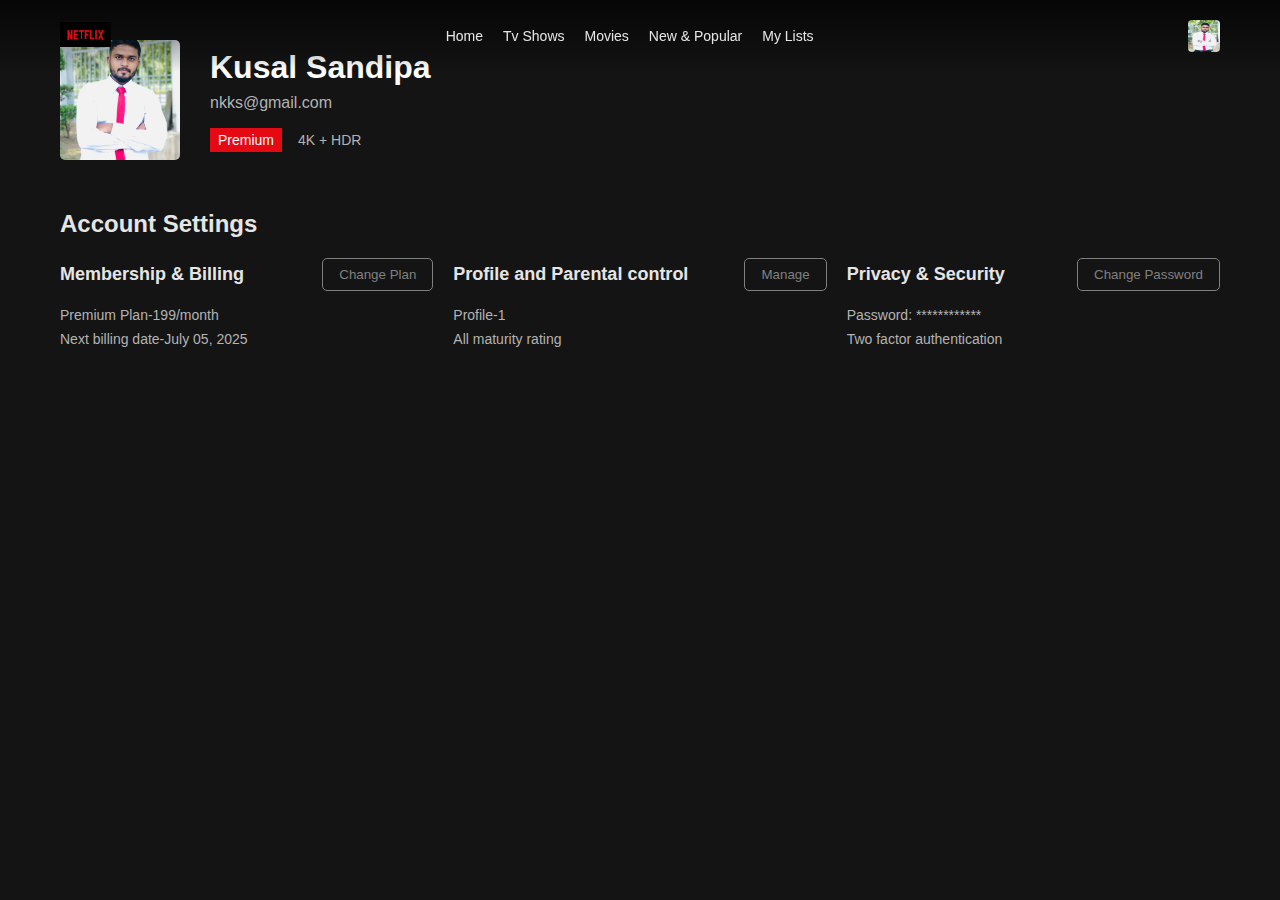
<file: profile-details.html>
<!DOCTYPE html>
<html lang="en">
  <head>
    <meta charset="UTF-8" />
    <meta name="viewport" content="width=device-width, initial-scale=1.0" />
    <title>Profile Section</title>
    <link rel="stylesheet" href="styles.css" />
    <link rel="stylesheet" href="profile-details.css" />
  </head>
  <body class="profile-details-page">
    <!-- Navigation -->
    <nav class="navbar">
      <div class="navbar-brand">
        <img src="download.jpg" alt="Netflix image" class="logo" />
      </div>
      <div class="navbar-nav">
        <a href="#" class="nav-link">Home</a>
        <a href="#" class="nav-link">Tv Shows</a>
        <a href="#" class="nav-link">Movies</a>
        <a href="#" class="nav-link">New & Popular</a>
        <a href="#" class="nav-link">My Lists</a>
      </div>
      <div class="navbar-right">
        <i class="fas fa-search"></i>
        <i class="fas fa-bell"></i>
        <img
          src="my.jpg"
          alt="Profile image"
          class="profile-icon"
        />
      </div>
    </nav>

    <!-- Profile detail section -->
    <div class="profile-details-container">
      <div class="profile-header">
        <div class="profile-avatar-image">
          <img src="my.jpg" alt="Profile image" />
        </div>
        <div class="profile-info">
          <h1 class="profile-name">Kusal Sandipa</h1>
          <p class="profile-email">nkks@gmail.com</p>
          <div class="membership-info">
            <span class="membership-badge">Premium</span>
            <span class="membership-details">4K + HDR</span>
          </div>
        </div>
      </div>

      <div class="profile-sections">
        <!-- Account Setting -->
        <div class="profile-section">
          <h2>Account Settings</h2>
          <div class="setting-grid">
            <!-- Cards -->
            <div class="setting-items">
              <div class="setting-header">
                <h3>Membership & Billing</h3>
                <button class="btn-change">Change Plan</button>
              </div>
              <p class="setting-details">Premium Plan-199/month</p>
              <p class="setting-details">Next billing date-July 05, 2025</p>
            </div>

            <!-- Cards -->
            <div class="setting-items">
              <div class="setting-header">
                <h3>Profile and Parental control</h3>
                <button class="btn-change">Manage</button>
              </div>
              <p class="setting-details">Profile-1</p>
              <p class="setting-details">All maturity rating</p>
            </div>

            <!-- Cards -->
            <div class="setting-items">
              <div class="setting-header">
                <h3>Privacy & Security</h3>
                <button class="btn-change">Change Password</button>
              </div>
              <p class="setting-details">Password: ************</p>
              <p class="setting-details">Two factor authentication</p>
            </div>
          </div>
        </div>
      </div>
    </div>
  </body>
</html>
</file>
<file: profile-details.css>
.profile-details-page {
    background-color: #141414;
    min-height: 100vh;
    color: #fff;
  }
  
  .profile-details-container {
    max-width: 1200px;
    margin: 0 auto;
    padding: 40px 20px;
  }
  
  /* Profile header */
  .profile-header {
    display: flex;
    align-items: center;
    gap: 30px;
    margin-bottom: 50px;
  }
  
  .profile-avatar-image {
    width: 120px;
    height: 120px;
    border-radius: 5px;
    overflow: hidden;
  }
  
  .profile-avatar-image img {
    width: 100%;
    height: 100%;
    object-fit: cover;
  }
  .profile-info {
     flex:1;
  }
  
  .profile-name {
    font-size: 32px;
    margin-bottom: 8px;
  }
  
  .profile-email {
    color: #b3b3b3;
    margin-bottom: 16px;
  }
  
  .membership-info{
      display:flex;
      gap:16px;
      align-items:center;
  }
  
  .membership-badge{
      background-color: #e50914;
      padding: 4px 8px;
      border-radius 4px;
      font-size: 14px;
  }
  
  .membership-details{
      color: #b3b3b3;
      font-size: 14px;
  }
  
  /* Profile Section */
  .profile-section{
      margin-bottom: 50px;
  }
  
  .profile-section h2{
      font-size: 24px;
      margin-bottom: 20px;
      color: #e5e5e5;
  }
  
  /* Setting grid */
  .setting-grid{
      display:grid;
      grid-template-columns: repeat(auto-fit,minmax(300px,1fr));
      gap:20px;
  }
  
  .setting-item{
      background-color: #2f2f2f;
      padding: 20px;
      border-radius: 5px;
  }
  
  .setting-header{
      display:flex;
      justify-content: space-between;
      align-items:center;
      margin-bottom:16px;
  }
  .setting-header h3{
      font-size: 18px;
      color:#e5e5e5;
  }
  .btn-change{
      background: transparent;
      border: 1px solid #808080;
      color: #808080;
      padding: 8px 16px;
      border-radius: 5px;
      cursor:pointer;
      transition: all 0.3s;
  }
  .btn-change:hover{
      color:#fff;
      border-color: #fff;
  }
  
  .setting-details{
      color:#b3b3b3;
      margin-bottom: 8px;
      font-size: 14px;
  }
  
  /* Responsiveness */
  @media (max-width: 768px){
      .profile-header{
          flex-direction: column;
          text-align:center;
      }
  
      .membership-info{
          justify-content: center;
      }
  
      .setting-grid{
          grid-template-columns: 1fr;
      }
  }
</file>
<file: styles.css>
/* Reset and Base Styles */
* {
    margin: 0;
    padding: 0;
    box-sizing: border-box;
  }
  
  body {
    font-family: "Helvetica Neue", Arial, sans-serif;
    background-color: #141414;
    color: #fff;
  }
  
  /* Navbar Styles */
  .navbar {
    position: fixed;
    top: 0;
    width: 100%;
    padding: 20px 60px;
    display: flex;
    align-items: center;
    justify-content: space-between;
    background: linear-gradient(
      to bottom,
      rgba(0, 0, 0, 0.7) 0%,
      rgba(0, 0, 0, 0) 100%
    );
    z-index: 1000;
    transition: background-color 0.3s;
  }
  
  .navbar.scrolled {
    background-color: #141414;
  }
  
  .logo {
    height: 25px;
    cursor: pointer;
  }
  
  .navbar-nav {
    display: flex;
    gap: 20px;
  }
  
  .nav-link {
    color: #e5e5e5;
    text-decoration: none;
    font-size: 14px;
    transition: color 0.3s;
  }
  
  .nav-link:hover {
    color: #b3b3b3;
  }
  
  .navbar-right {
    display: flex;
    align-items: center;
    gap: 20px;
  }
  
  .navbar-right i {
    font-size: 20px;
    cursor: pointer;
  }
  
  .profile-icon {
    width: 32px;
    height: 32px;
    border-radius: 4px;
    cursor: pointer;
  }
  
  /* Hero Section */
  .hero {
    height: 80vh;
    background: linear-gradient(
        to bottom,
        rgba(0, 0, 0, 0.4) 0%,
        rgba(0, 0, 0, 0.8) 100%
      ),
      url("Stranger_Things_Cast.jpg") center/cover;
    display: flex;
    align-items: center;
    padding: 0 60px;
    margin-bottom: 20px;
  }
  
  .hero-content {
    max-width: 600px;
  }
  
  .hero-title {
    font-size: 48px;
    margin-bottom: 16px;
  }
  
  .hero-description {
    font-size: 18px;
    margin-bottom: 24px;
    color: #e5e5e5;
  }
  
  .hero-buttons {
    display: flex;
    gap: 16px;
  }
  
  .btn {
    padding: 12px 24px;
    border: none;
    border-radius: 4px;
    font-size: 16px;
    font-weight: bold;
    cursor: pointer;
    display: flex;
    align-items: center;
    gap: 8px;
    transition: all 0.3s;
  }
  
  .btn-play {
    background-color: #fff;
    color: #000;
  }
  
  .btn-play:hover {
    background-color: rgba(255, 255, 255, 0.75);
  }
  
  .btn-more-info {
    background-color: rgba(109, 109, 110, 0.7);
    color: #fff;
  }
  
  .btn-more-info:hover {
    background-color: rgba(109, 109, 110, 0.4);
  }
  
  /* Movie Sections */
  .container {
    max-width: 100%;
    padding: 0 4%;
  }
  
  /* Section Styles */
  .content-section {
    margin-bottom: 50px;
  }
  
  .section-title {
    font-size: 1.8rem;
    font-weight: 700;
    margin-bottom: 20px;
    color: white;
    letter-spacing: 0.5px;
  }
  
  /* Content Row */
  .content-row {
    display: flex;
    gap: 15px;
    overflow-x: auto;
    padding-bottom: 10px;
    scroll-behavior: smooth;
  }
  
  .content-row::-webkit-scrollbar {
    height: 8px;
  }
  
  .content-row::-webkit-scrollbar-track {
    background: transparent;
  }
  
  .content-row::-webkit-scrollbar-thumb {
    background: #333;
    border-radius: 4px;
  }
  
  .content-row::-webkit-scrollbar-thumb:hover {
    background: #555;
  }
  
  /* Content Cards */
  .content-card {
    position: relative;
    min-width: 250px;
    height: 140px;
    border-radius: 8px;
    overflow: hidden;
    cursor: pointer;
    transition: all 0.3s ease;
    flex-shrink: 0;
    box-shadow: 0 4px 15px rgba(0, 0, 0, 0.3);
  }
  
  .content-card:hover {
    transform: scale(1.1);
    z-index: 10;
    box-shadow: 0 8px 30px rgba(0, 0, 0, 0.6);
  }
  
  .content-card img {
    width: 100%;
    height: 100%;
    object-fit: cover;
    transition: brightness 0.3s ease;
  }
  
  .content-card:hover img {
    brightness: 0.4;
  }
  
  /* Netflix Badge */
  .netflix-badge {
    position: absolute;
    top: 8px;
    left: 8px;
    background: #e50914;
    color: white;
    width: 24px;
    height: 24px;
    border-radius: 4px;
    display: flex;
    align-items: center;
    justify-content: center;
    font-weight: bold;
    font-size: 14px;
    z-index: 2;
  }
  
  /* Card Overlay with Netflix-style Controls */
  .card-overlay {
    position: absolute;
    top: 0;
    left: 0;
    right: 0;
    bottom: 0;
    background: linear-gradient(
      180deg,
      rgba(0, 0, 0, 0.1) 0%,
      rgba(0, 0, 0, 0.3) 50%,
      rgba(0, 0, 0, 0.9) 100%
    );
    opacity: 0;
    transition: opacity 0.3s ease;
    display: flex;
    flex-direction: column;
    justify-content: space-between;
    padding: 15px;
    color: white;
  }
  
  .content-card:hover .card-overlay {
    opacity: 1;
  }
  
  .overlay-top {
    display: flex;
    justify-content: space-between;
    align-items: flex-start;
  }
  
  .overlay-bottom {
    display: flex;
    flex-direction: column;
    gap: 10px;
  }
  
  .overlay-title {
    font-size: 16px;
    font-weight: bold;
    text-transform: uppercase;
    letter-spacing: 1px;
    text-shadow: 2px 2px 4px rgba(0, 0, 0, 0.8);
    margin-bottom: 10px;
  }
  
  .overlay-controls {
    display: flex;
    gap: 8px;
    margin-bottom: 10px;
  }
  
  .control-btn {
    width: 35px;
    height: 35px;
    border-radius: 50%;
    border: 2px solid white;
    background: rgba(255, 255, 255, 0.1);
    backdrop-filter: blur(10px);
    display: flex;
    align-items: center;
    justify-content: center;
    cursor: pointer;
    transition: all 0.3s ease;
    color: white;
    font-size: 14px;
  }
  
  .control-btn:hover {
    background: rgba(255, 255, 255, 0.3);
    transform: scale(1.1);
  }
  
  .play-btn {
    background: white;
    color: black;
  }
  
  .play-btn:hover {
    background: rgba(255, 255, 255, 0.9);
  }
  
  .overlay-info {
    display: flex;
    gap: 10px;
    align-items: center;
    margin-bottom: 8px;
    flex-wrap: wrap;
  }
  
  .info-badge {
    background: rgba(255, 255, 255, 0.2);
    backdrop-filter: blur(10px);
    padding: 3px 6px;
    border-radius: 3px;
    font-size: 10px;
    font-weight: bold;
  }
  
  /* Button Icons */
  .play-btn::before {
    content: "▶";
  }
  
  .check-btn::before {
    content: "✔️";
  }
  
  .thumbs-btn::before {
    content: "👍";
  }
  
  .more-btn::before {
    content: "▾";
    font-size: 18px;
  }
  
  /* Base Overlay Effect */
  .content-card::before {
    content: "";
    position: absolute;
    top: 0;
    left: 0;
    right: 0;
    bottom: 0;
    background: linear-gradient(
      to bottom,
      transparent 0%,
      transparent 50%,
      rgba(0, 0, 0, 0.8) 100%
    );
    z-index: 1;
  }
  
  /* Responsive Design */
  @media (max-width: 1200px) {
    .container {
      padding: 0 3%;
    }
  
    .content-card {
      min-width: 220px;
      height: 125px;
    }
  
    .section-title {
      font-size: 1.6rem;
    }
  }
  
  @media (max-width: 768px) {
    .container {
      padding: 0 2%;
    }
  
    .content-section {
      margin-bottom: 35px;
    }
  
    .content-card {
      min-width: 180px;
      height: 100px;
    }
  
    .section-title {
      font-size: 1.4rem;
      margin-bottom: 15px;
    }
  
    .netflix-badge {
      width: 20px;
      height: 20px;
      font-size: 12px;
    }
  
    .content-row {
      gap: 10px;
    }
  
    /* Mobile overlay adjustments */
    .card-overlay {
      padding: 10px;
    }
  
    .overlay-title {
      font-size: 14px;
    }
  
    .control-btn {
      width: 30px;
      height: 30px;
      font-size: 12px;
    }
  
    .overlay-controls {
      gap: 6px;
    }
  
    .info-badge {
      font-size: 9px;
      padding: 2px 4px;
    }
  }
  
  @media (max-width: 480px) {
    .container {
      padding: 0 1%;
    }
  
    .content-card {
      min-width: 150px;
      height: 85px;
    }
  
    .large-card {
      min-width: 200px;
      height: 85px;
    }
  
    .section-title {
      font-size: 1.2rem;
    }
  
    .netflix-badge {
      width: 18px;
      height: 18px;
      font-size: 10px;
      top: 4px;
      left: 4px;
    }
  
    .content-row {
      gap: 8px;
    }
  
    .content-section {
      margin-bottom: 25px;
    }
  
    /* Small mobile overlay adjustments */
    .card-overlay {
      padding: 8px;
    }
  
    .overlay-title {
      font-size: 12px;
      margin-bottom: 6px;
    }
  
    .control-btn {
      width: 25px;
      height: 25px;
      font-size: 10px;
    }
  
    .overlay-controls {
      gap: 4px;
      margin-bottom: 6px;
    }
  
    .info-badge {
      font-size: 8px;
      padding: 1px 3px;
    }
  
    .overlay-genres {
      font-size: 9px;
      gap: 6px;
    }
  
    .overlay-info {
      gap: 6px;
      margin-bottom: 6px;
    }
  }
  
  /* Responsive Design */
  @media (max-width: 768px) {
    .navbar {
      padding: 15px 20px;
    }
  
    .navbar-nav {
      display: none;
    }
  
    .hero {
      height: 60vh;
      padding: 0 20px;
    }
  
    .hero-title {
      font-size: 32px;
    }
  
    .hero-description {
      font-size: 16px;
    }
  
    .movie-section {
      padding: 20px;
    }
  }
  
  /* Footer Styles */
  .footer {
    background-color: #000;
    color: #808080;
    padding: 50px 60px 20px;
    margin-top: 50px;
  }
  
  .footer-content {
    max-width: 1200px;
    margin: 0 auto;
  }
  
  .footer-top {
    margin-bottom: 30px;
  }
  
  .social-links {
    display: flex;
    gap: 20px;
    margin-bottom: 20px;
  }
  
  .social-link {
    color: #808080;
    font-size: 20px;
    transition: color 0.3s;
  }
  
  .social-link:hover {
    color: #fff;
  }
  
  .footer-links {
    display: grid;
    grid-template-columns: repeat(4, 1fr);
    gap: 30px;
    margin-bottom: 30px;
  }
  
  .footer-column ul {
    list-style: none;
  }
  
  .footer-column ul li {
    margin-bottom: 15px;
  }
  
  .footer-column ul li a {
    color: #808080;
    text-decoration: none;
    font-size: 14px;
    transition: color 0.3s;
  }
  
  .footer-column ul li a:hover {
    color: #fff;
    text-decoration: underline;
  }
  
  .footer-bottom {
    margin-top: 20px;
    padding-top: 20px;
    border-top: 1px solid #333;
  }
  
  .service-code {
    background: transparent;
    color: #808080;
    border: 1px solid #808080;
    padding: 8px 12px;
    font-size: 14px;
    cursor: pointer;
    margin-bottom: 20px;
    transition: all 0.3s;
  }
  
  .service-code:hover {
    color: #fff;
    border-color: #fff;
  }
  
  .copyright {
    font-size: 12px;
    color: #808080;
  }
  
  /* Responsive Footer */
  @media (max-width: 768px) {
    .footer {
      padding: 30px 20px 20px;
    }
  
    .footer-links {
      grid-template-columns: repeat(2, 1fr);
      gap: 20px;
    }
  
    .social-links {
      justify-content: center;
    }
  }
  
  @media (max-width: 480px) {
    .footer-links {
      grid-template-columns: 1fr;
    }
  }
</file>
